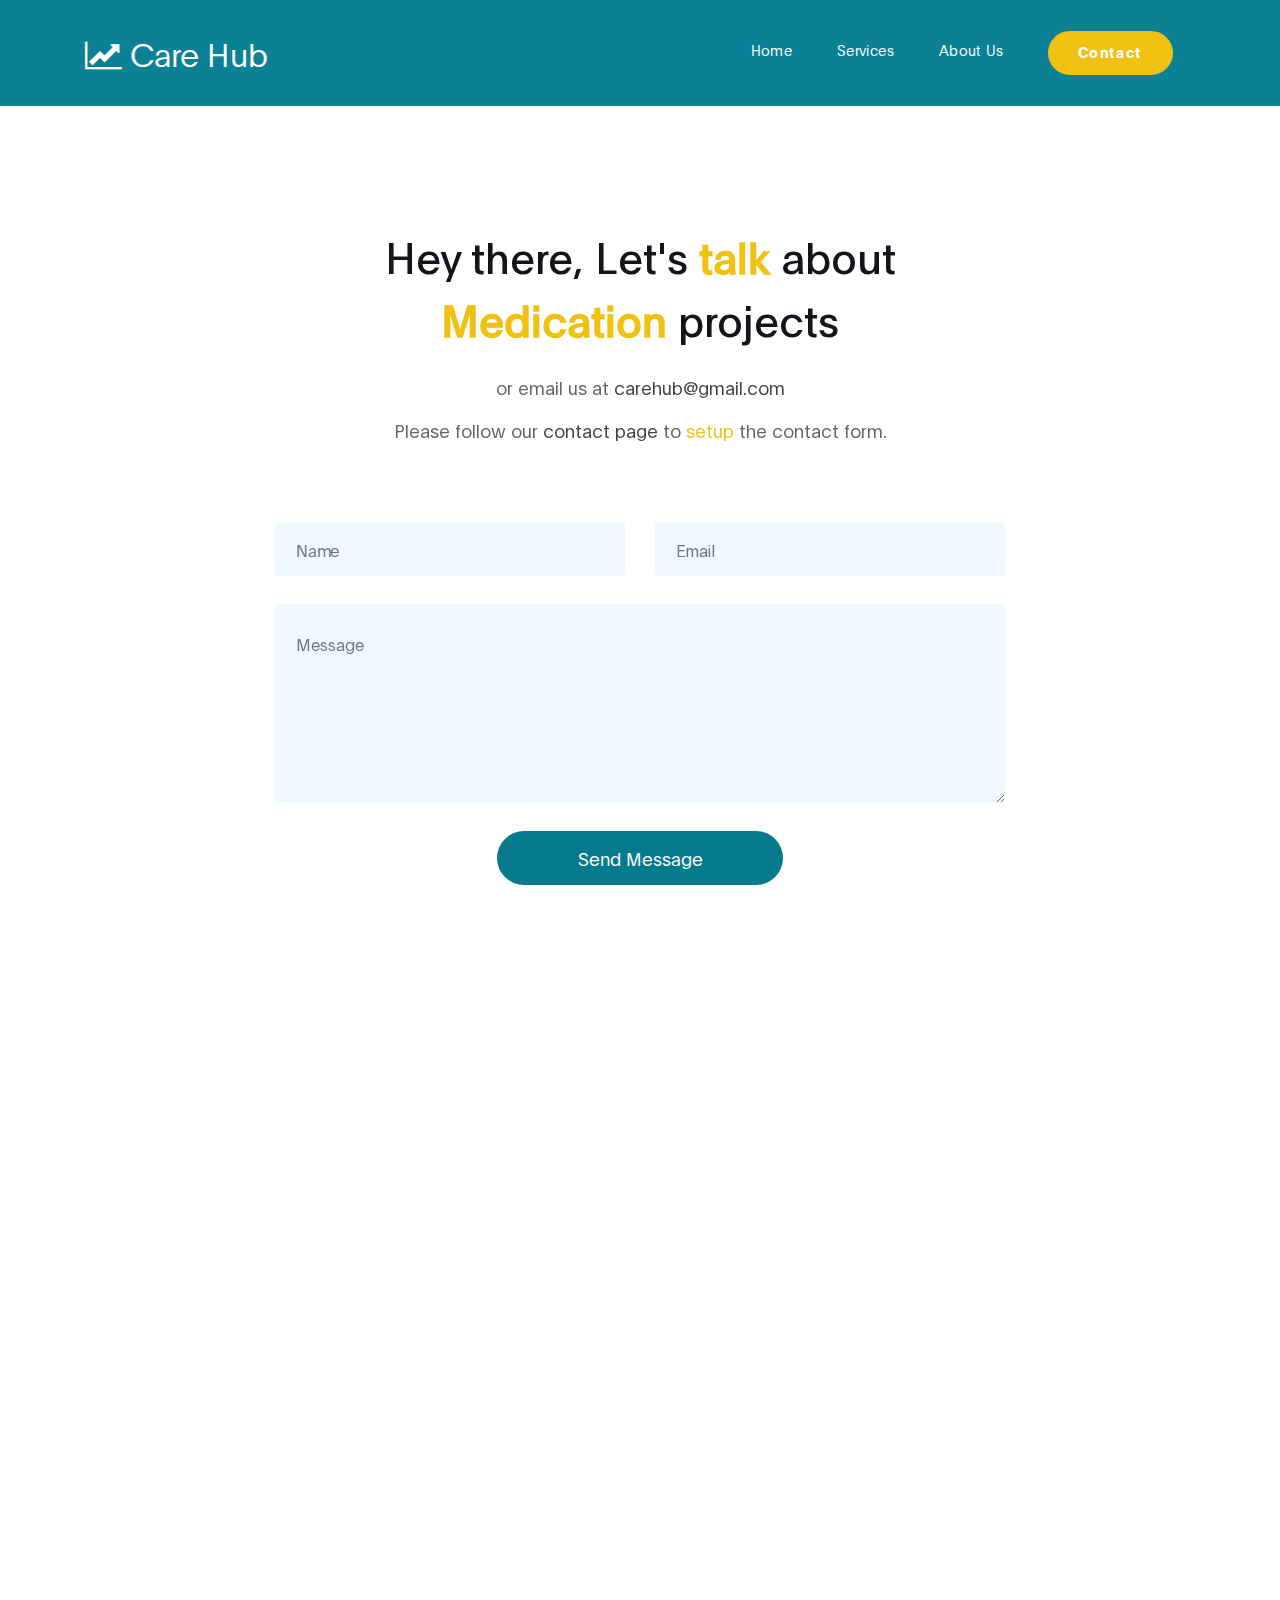
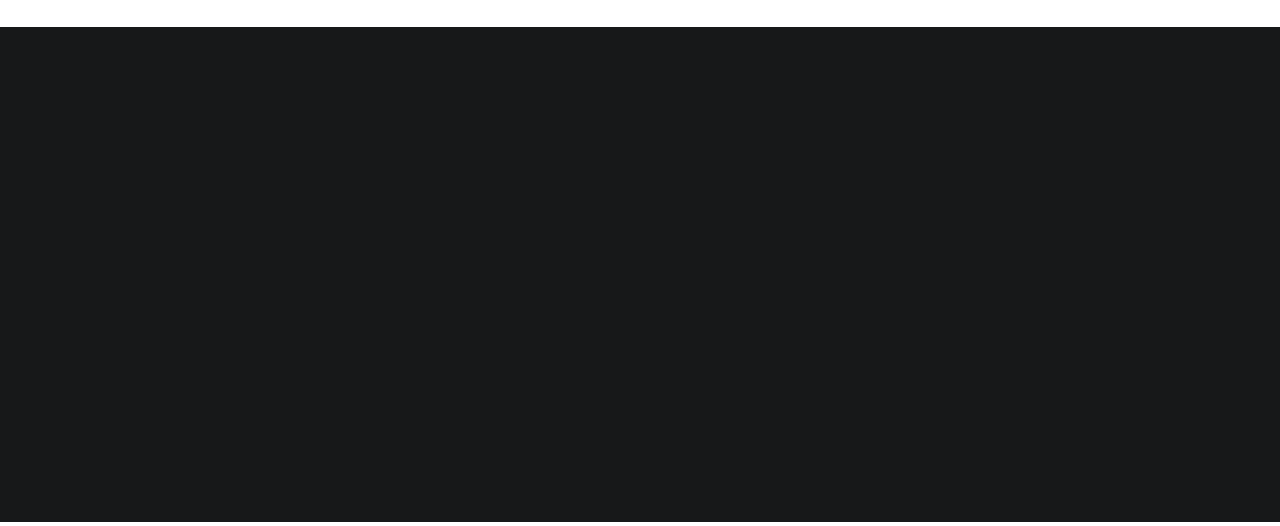
<file: ##project##/contact.html>
<!DOCTYPE html>
<html lang="en">
<head>

     <title>Care Hub Contact</title>
<!--

Care Hub
-->
     <meta charset="UTF-8">
     <meta http-equiv="X-UA-Compatible" content="IE=Edge">
     <meta name="description" content="">
     <meta name="keywords" content="">
     <meta name="author" content="">
     <meta name="viewport" content="width=device-width, initial-scale=1, maximum-scale=1">

     <link rel="stylesheet" href="css/bootstrap.min.css">
     <link rel="stylesheet" href="css/font-awesome.min.css">
     <link rel="stylesheet" href="css/aos.css">
     <link rel="stylesheet" href="css/owl.carousel.min.css">
     <link rel="stylesheet" href="css/owl.theme.default.min.css">

     <!-- MAIN CSS -->
     <link rel="stylesheet" href="css/templatemo-digital-trend.css">

</head>
<body>

     <!-- MENU BAR -->
    <nav class="navbar navbar-expand-lg position-absolute">
        <div class="container">
          <a class="navbar-brand" href="index.html">
              <i class="fa fa-line-chart"></i>
              Care Hub 
            </a>

            <button class="navbar-toggler" type="button" data-toggle="collapse" data-target="#navbarNav" aria-controls="navbarNav" aria-expanded="false"
                aria-label="Toggle navigation">
                <span class="navbar-toggler-icon"></span>
            </button>

            <div class="collapse navbar-collapse" id="navbarNav">
                <ul class="navbar-nav ml-auto">
                    <li class="nav-item">
                        <a href="index.html#about" class="nav-link">Home</a>
                    </li>
                    <li class="nav-item">
                        <a href="index.html#project" class="nav-link">Services</a>
                    </li>
                    <li class="nav-item">
                        <a href="blog.html" class="nav-link">About Us</a>
                    </li>
                    <li class="nav-item">
                        <a href="contact.html" class="nav-link active contact">Contact</a>
                    </li>
                </ul>
            </div>
        </div>
    </nav>


     <!-- CONTACT -->
     <section class="contact section-padding">
          <div class="container">
               <div class="row">

                    <div class="col-lg-6 mx-auto col-md-7 col-12 py-5 mt-5 text-center" data-aos="fade-up">

                      <h1 class="mb-4">Hey there, Let's <strong>talk</strong> about <strong>Medication</strong> projects</h1>

                      <p>or email us at <a href="mailto:carehub@gmail.com">carehub@gmail.com</a></p>
                      <p>Please follow our <a rel="nofollow" href="https://templatemo.com/contact">contact page</a> to <strong>setup</strong> the contact form.</p>
                    </div>

                    <div class="col-lg-8 mx-auto col-md-10 col-12">
                    
                      <form action="#" method="post" class="contact-form" data-aos="fade-up" data-aos-delay="300" role="form">
                        <div class="row">
                          <div class="col-lg-6 col-12">
                            <input type="text" class="form-control" name="name" placeholder="Name">
                          </div>

                          <div class="col-lg-6 col-12">
                            <input type="email" class="form-control" name="email" placeholder="Email">
                          </div>

                          <div class="col-lg-12 col-12">
                            <textarea class="form-control" rows="6" name="message" placeholder="Message"></textarea>
                          </div>

                          <div class="col-lg-5 mx-auto col-7">
                            <button type="submit" class="form-control" id="submit-button" name="submit">Send Message</button>
                          </div>
                        </div>

                      </form>
                    </div>

               </div>
          </div>
     </section>

<!-- How to change your own map point
	1. Go to Google Maps
	2. Click on your location point
	3. Click "Share" and choose "Embed map" tab
	4. Copy only URL and paste it within the src="" field below
-->
     <div class="google-map" data-aos="zoom-in">
       <iframe src="https://www.google.com/maps/embed?pb=!1m18!1m12!1m3!1d11196.961132529668!2d-43.38581128725845!3d-23.011063013218724!2m3!1f0!2f0!3f0!3m2!1i1024!2i768!4f13.1!3m3!1m2!1s0x9bdb695cd967b7%3A0x171cdd035a6a9d84!2sAv.%20L%C3%BAcio%20Costa%20-%20Barra%20da%20Tijuca%2C%20Rio%20de%20Janeiro%20-%20RJ%2C%20Brazil!5e0!3m2!1sen!2sth!4v1568649412152!5m2!1sen!2sth" width="1920" height="600" frameborder="0" style="border:0;" allowfullscreen=""></iframe>
     </div>


    <footer class="site-footer">
      <div class="container">
        <div class="row">

          <div class="col-lg-5 mx-lg-auto col-md-8 col-10">
            <h1 class="text-white" data-aos="fade-up" data-aos-delay="100">We make Health <strong>Care</strong> Medication.</h1>
          </div>

          <div class="col-lg-3 col-md-6 col-12" data-aos="fade-up" data-aos-delay="200">
            <h4 class="my-4">Contact Info</h4>

            <p class="mb-1">
              <i class="fa fa-phone mr-2 footer-icon"></i> 
              +99 9874123650
            </p>

            <p>
              <a href="#">
                <i class="fa fa-envelope mr-2 footer-icon"></i>
               carehub@gmail.com
              </a>
            </p>
          </div>

          <div class="col-lg-3 col-md-6 col-12" data-aos="fade-up" data-aos-delay="300">
            <h4 class="my-4">Our Studio</h4>

            <p class="mb-1">
              <i class="fa fa-home mr-2 footer-icon"></i> 
              Online
            </p>
          </div>

          <div class="col-lg-4 mx-lg-auto text-center col-md-8 col-12" data-aos="fade-up" data-aos-delay="400">
            <p class="copyright-text">Copyright &copy; 2023 Your Company
            <br>
            
          </div>

          <div class="col-lg-4 mx-lg-auto col-md-6 col-12" data-aos="fade-up" data-aos-delay="500">
            
            <ul class="footer-link">
              <li><a href="#">About Us</a></li>
              <li><a href="#">Go To Top</a></li>
              <li><a href="#">Privacy</a></li>
            </ul>
          </div>

          <div class="col-lg-3 mx-lg-auto col-md-6 col-12" data-aos="fade-up" data-aos-delay="600">
            <ul class="social-icon">
              <li><a href="#" class="fa fa-instagram"></a></li>
              <li><a href="#" class="fa fa-twitter"></a></li>
              <li><a href="#" class="fa fa-dribbble"></a></li>
              <li><a href="#" class="fa fa-behance"></a></li>
            </ul>
          </div>

        </div>
      </div>
    </footer>


     <!-- SCRIPTS -->
     <script src="js/jquery.min.js"></script>
     <script src="js/bootstrap.min.js"></script>
     <script src="js/aos.js"></script>
     <script src="js/owl.carousel.min.js"></script>
     <script src="js/custom.js"></script>

</body>
</html>
</file>
<file: ##project##/css/templatemo-digital-trend.css>
/*

Care Hub



*/
  
  @font-face {
      font-family: 'Plain-Regular';
      src: url('../fonts/Plain-Regular.woff2') format('woff2'),
          url('../fonts/Plain-Regular.woff') format('woff');
      font-weight: normal;
      font-style: normal;
  }

  @font-face {
      font-family: 'Plain-Light';
      src: url('../fonts/Plain-Light.woff2') format('woff2'),
          url('../fonts/Plain-Light.woff') format('woff');
      font-weight: bold;
      font-style: normal;
  }

  @font-face {
      font-family: 'Plain-Bold';
      src: url('../fonts/Plain-Bold.woff2') format('woff2'),
          url('../fonts/Plain-Bold.woff') format('woff');
      font-weight: bold;
      font-style: normal;
  }

  :root {
    --primary-color:        #057a8d;
    --secondary-color:      #f1c111;
    --white-color:          #ffffff;
    --dark-color:           #171819;
    --project-bg:           #f0f8ff;
    --menu-bg:              #0c8195;

    --title-color:          #15141a;
    --gray-color:           #909090;
    --link-color:           #404040;
    --p-color:              #666262;

    --base-font-family:     'Plain-Light', sans-serif;
    --title-font-family:    'Plain-Regular', sans-serif;
    --font-bold-family:     'Plain-Bold', sans-serif;
    --font-weight-bold:     bold;

    --h1-font-size:         42px;
    --h2-font-size:         32px;
    --h3-font-size:         24px;
    --p-font-size:          18px;
    --base-font-size:       16px;
    --menu-font-size:       14px;

    --border-radius-large:  100px;
    --border-radius-small:  5px;
  }

  body {
    background: var(--white-color);
    font-family: var(--base-font-family);
  }


  /*---------------------------------------
     TYPOGRAPHY              
  -----------------------------------------*/

  h1,h2,h3,h4,h5,h6 {
    font-family: var(--title-font-family);
    line-height: inherit;
  }

  h1 {
    color: var(--title-color);
    font-size: var(--h1-font-size);
  }

  h2 {
    font-size: var(--h2-font-size);
    font-weight: 100;
  }

  h3 {
    font-size: var(--h3-font-size);
    font-weight: 100;
    margin-bottom: 0;
  }

  h4 {
    color: var(--gray-color);
    font-family: var(--base-font-family);
    font-size: var(--p-font-size);
    letter-spacing: 1px;
    text-transform: uppercase;
  }

  p {
    color: var(--p-color);
    font-size: var(--p-font-size);
    line-height: 1.5em;
  }

  b, 
  strong {
    letter-spacing: 0;
    color: var(--secondary-color);
  }


  /*  BLOCKQUOTES */
  .quote {
    position: relative;
    margin: 0;
  }

  .quote::after {
    content: "“";
    position: absolute;
    bottom: -80px;
    left: 20px;
    font-family: times;
    color: var(--gray-color);
    font-weight: var(--font-weight-bold);
    font-size: 14em;
    line-height: 0;
    opacity: 0.10;
  }

  blockquote {
    border-left: 5px solid rgba(0,0,0,0.05);
    display: block;
    margin: 42px 0;
    padding: 14px 22px;
    color: rgba(0,0,0,0.5);
  }


  /* BUTTON */
  .custom-btn {
    background: transparent;
    border: 2px solid var(--dark-color);
    border-radius: var(--border-radius-large);
    padding: 12px 26px 14px 26px;
    color: var(--dark-color);
    font-family: var(--title-font-family);
    font-size: var(--p-font-size);
    white-space: nowrap;
  }

  .custom-btn.btn-bg {
    background: var(--white-color);
    color: var(--primary-color);
    border-color: transparent;
	transition: all .3s ease;
  }
  
  .custom-btn:hover,
  .custom-btn:focus {
    background: var(--dark-color);
    color: var(--white-color);
    border-color: transparent;
  }


  /*---------------------------------------
     GENERAL               
  -----------------------------------------*/

  * {
    -webkit-box-sizing: border-box;
    -moz-box-sizing: border-box;
    box-sizing: border-box;
  }

  *::before,
  *::after {
    -webkit-box-sizing: border-box;
    -moz-box-sizing: border-box;
    box-sizing: border-box;
  }

  a {
    color: var(--link-color);
    font-weight: normal;
    text-decoration: none;
  }

  a:hover, 
  a:active, 
  a:focus {
    color: var(--secondary-color);
    outline: none;
    text-decoration: none;
  }

  ::selection {
    background: var(--secondary-color);
    color: var(--white-color);
  }

  .section-padding {
    padding: 8em 0;
  }
  .section-padding-half {
    padding: 4em 0;
  }

  .google-map iframe {
    display: block;
    width: 100%;
  }



  /*---------------------------------------
    MENU             
  -----------------------------------------*/

  .navbar {
    background: var(--menu-bg);
    z-index: 2;
    top: 0;
    right: 0;
    left: 0;
    padding: 1.5em;
  }

  .navbar-brand {
    color: var(--white-color);
    font-size: var(--h2-font-size);
  }

  .nav-link {
    color: var(--white-color);
    font-size: var(--menu-font-size);
    letter-spacing: 0.4px;
    margin: 0 1.6em;
    padding: 0.6em;
  }

  .nav-link.active,
  .nav-link:hover {
    color: var(--secondary-color);
  }

  .navbar-expand-lg .navbar-nav .nav-link {
    padding-right: 0;
    padding-left: 0;
  }

  .navbar-expand-lg .navbar-nav .nav-link.contact {
    border: 2px solid var(--secondary-color);
    border-radius: var(--border-radius-large);
    color: var(--secondary-color);
    font-family: var(--font-bold-family);
    padding: 0.6em 2em 0.8em 2em;
  }

  .navbar-expand-lg .navbar-nav .nav-link.contact:hover,
  .navbar-expand-lg .navbar-nav .nav-link.contact.active {
    background: var(--secondary-color);
    color: var(--white-color);
  }

  .navbar-nav .navbar-toggler-icon {
    background: none;
  }

  .navbar-toggler {
    border: 0;
    padding: 0;
    cursor: pointer;
    margin: 0 10px 0 0;
    width: 30px;
    height: 35px;
    outline: none;
  }

  .navbar-toggler:focus {
    outline: none;
  }

  .navbar-toggler[aria-expanded="true"] .navbar-toggler-icon {
    background: transparent;
  }

  .navbar-toggler[aria-expanded="true"] .navbar-toggler-icon::before,
  .navbar-toggler[aria-expanded="true"] .navbar-toggler-icon::after {
    transition: top 300ms 50ms ease, -webkit-transform 300ms 350ms ease;
    transition: top 300ms 50ms ease, transform 300ms 350ms ease;
    transition: top 300ms 50ms ease, transform 300ms 350ms ease, -webkit-transform 300ms 350ms ease;
    top: 0;
  }

  .navbar-toggler[aria-expanded="true"] .navbar-toggler-icon::before {
    transform: rotate(45deg);
  }

  .navbar-toggler[aria-expanded="true"] .navbar-toggler-icon::after {
    transform: rotate(-45deg);
  }

  .navbar-toggler .navbar-toggler-icon {
    background: var(--white-color);
    transition: background 10ms 300ms ease;
    display: block;
    width: 30px;
    height: 2px;
    position: relative;
  }

  .navbar-toggler .navbar-toggler-icon::before,
  .navbar-toggler .navbar-toggler-icon::after {
    transition: top 300ms 350ms ease, -webkit-transform 300ms 50ms ease;
    transition: top 300ms 350ms ease, transform 300ms 50ms ease;
    transition: top 300ms 350ms ease, transform 300ms 50ms ease, -webkit-transform 300ms 50ms ease;
    position: absolute;
    right: 0;
    left: 0;
    background: var(--white-color);
    width: 30px;
    height: 2px;
    content: '';
  }

  .navbar-toggler .navbar-toggler-icon::before {
    top: -8px;
  }

  .navbar-toggler .navbar-toggler-icon::after {
    top: 8px;
  }



  /*---------------------------------------
     HERO              
  -----------------------------------------*/

  .hero {
    position: relative;
    padding: 5em 0;
    overflow: hidden;
  }

  .hero-bg {
    background: linear-gradient(170deg, var(--primary-color) 64%, var(--white-color) 30%);
  }

  .hero-image {
    position: relative;
    top: 2em;
  }



  /*---------------------------------------
     PROJECT              
  -----------------------------------------*/

  .project {
    background: var(--project-bg);
  }

  .project-wrapper {
    position: relative;
  }

  .project-wrapper img {
    border-radius: var(--border-radius-small);
  }

  .project-info {
    background: var(--white-color);
    border-radius: var(--border-radius-small);
    position: absolute;
    bottom: 32px;
    right: 32px;
    left: 32px;
    width: 90%;
    padding: 32px;
  }

  .project-info small {
    font-family: Plain-Bold;
    color: var(--gray-color);
    position: relative;
    top: 2px;
  }

  .project-info a {
    color: var(--primary-color);
  }

  .project-info .project-icon {
    background: var(--primary-color);
  }

  .project-icon {
    position: absolute;
    right: 30px;
    top: 40px;
    background: var(--dark-color);
    border-radius: var(--border-radius-large);
    color: var(--white-color);
    font-size: var(--h2-font-size);
    width: 40px;
    height: 40px;
    line-height: 40px;
    text-align: center;
    padding-left: 5px;
  }

  .owl-theme .owl-dots .owl-dot {
    outline: none;
  }

  .owl-theme .owl-dots .owl-dot span {
    background: var(--gray-color);
    width: 50px;
    height: 3px;
    margin:  35px 5px;
  }

  .owl-theme .owl-dots .owl-dot.active span, 
  .owl-theme .owl-dots .owl-dot:hover span {
    background: var(--secondary-color);
  }

  .list-detail {
    margin-left: 1em;
    padding-left: 1em;
    position: relative;
  }

  .list-detail li {
    display: block;
    list-style: none;
    margin: 0.6em 0 0 0.8em;
  }

  .list-detail li::before {
    content: "";
    width: 0;
    height: 0;
    border-width: 0 16px 16px 0;
    border-color: transparent var(--secondary-color) transparent transparent;
    border-style: solid;
    position: absolute;
    left: 0;
  }

  .list-detail span {
    position: relative;
    bottom: 5px;
  }

  .client-info img {
    width: 100px;
    margin-right: 1em;
  }



  /*---------------------------------------
      ABOUT            
  -----------------------------------------*/

  .about {
    position: relative;
    overflow: hidden;
  }

  .about-image img {
    display: block;
    margin: 0 auto;
  }



  /*---------------------------------------
      BLOG            
  -----------------------------------------*/

  .blog-header {
    border-radius: var(--border-radius-small);
    position: relative;
    overflow: hidden;
  }

  .blog-header img {
    border-radius: var(--border-radius-small);
    display: block;
  }

  .blog-header-info {
    background: linear-gradient(transparent,rgba(0,0,0,0.95));
    position: absolute;
    right: 0;
    left: 0;
    bottom: 0;
    padding: 2em;
  }

  .blog-header-info h3 {
    max-width: 80%;
  }

  .blog-header-info a {
    color: var(--white-color);
  }

  .blog-header-info a:hover {
    color: var(--secondary-color);
  }

  .blog-sidebar img {
    border-radius: var(--border-radius-small);
    width: 159px;
    margin-right: 22px;
  }

  .blog-sidebar h3 {
    font-size: 18px;
  }



  /*---------------------------------------
     CONTACT              
  -----------------------------------------*/

  .newsletter-form .form-control,
  .contact-form .form-control {
    box-shadow: none;
    background: var(--project-bg);
    border: 0;
    padding: 1.7em 1.3em;
    margin: 14px 0;
  }

  .newsletter-form button,
  .contact-form #submit-button {
    background: var(--primary-color);
    border-radius: var(--border-radius-large);
    color: var(--white-color);
    cursor: pointer;
    font-size: var(--p-font-size);
    line-height: 0px;
    padding: 1.5em 1.3em;
  }

  .newsletter-form button {
    background: var(--secondary-color);
  }



  /*---------------------------------------
     FOOTER              
  -----------------------------------------*/

  .site-footer {
    background: var(--dark-color);
    padding: 7em 0 6em 0;
  }

  .site-footer a {
    color: var(--p-color);
  }

  .site-footer a:hover,
  .footer-icon {
    color: var(--secondary-color);
  }

  .footer-link li {
    display: inline-block;
    list-style: none;
    margin: 0 10px;
  }

  .copyright-text,
  .footer-link,
  .site-footer .social-icon {
    margin-top: 6em;
  }

  .copyright-text {
    margin-top: 5.3em;
  }



  /*---------------------------------------
     SOCIAL ICON              
  -----------------------------------------*/

  .social-icon {
    position: relative;
    padding: 0;
    margin: 4em 0 0 0;
  }

  .social-icon li {
    display: inline-block;
    list-style: none;
  }

  .social-icon li a {
    text-decoration: none;
    display: inline-block;
    font-size: var(--base-font-size);
    margin: 10px;
    text-align: center;
  }



  /*---------------------------------------
     RESPONSIVE STYLES              
  -----------------------------------------*/

  @media screen and (min-width: 1200px) {

    .about-info h2 {
      max-width: 70%;
    }
  }

  @media screen and (min-width: 991px) {

    .project h2 {
      max-width: 32%;
      margin: 0 auto;
    }
  }

  @media screen and (max-width: 991px) {

    .hero {
      padding-top: 14em;
    }

    .hero-text {
      bottom: 2em;
    }

    .navbar {
      padding: 1em;
    }

    .navbar-collapse {
      text-align: center;
      padding: 2.5em 0;
    }

    .nav-link {
      display: inline-block;
    }

    .navbar-expand-lg .navbar-nav .nav-link.contact {
      margin: 1em 0;
    }

    .copyright-text, 
    .footer-link, 
    .site-footer .social-icon {
      margin-top: 3em;
      padding: 0;
      text-align: left;
    }
  }

  @media screen and (max-width: 767px) {

    h1 {
      font-size: 36px;
    }

    h2 {
      font-size: 28px;
    }

    h3 {
      font-size: 22px;
    }

    .project-info {
      right: 0;
      left: 0;
      margin: 0 auto;
    }

    .footer-link, 
    .site-footer .social-icon {
      margin-top: 1em;
    }

    .copyright-text {
      margin: 2.5em 0 1em 0;
    }

    .footer-link li {
      margin-left: 0;
    }
  }
</file>
